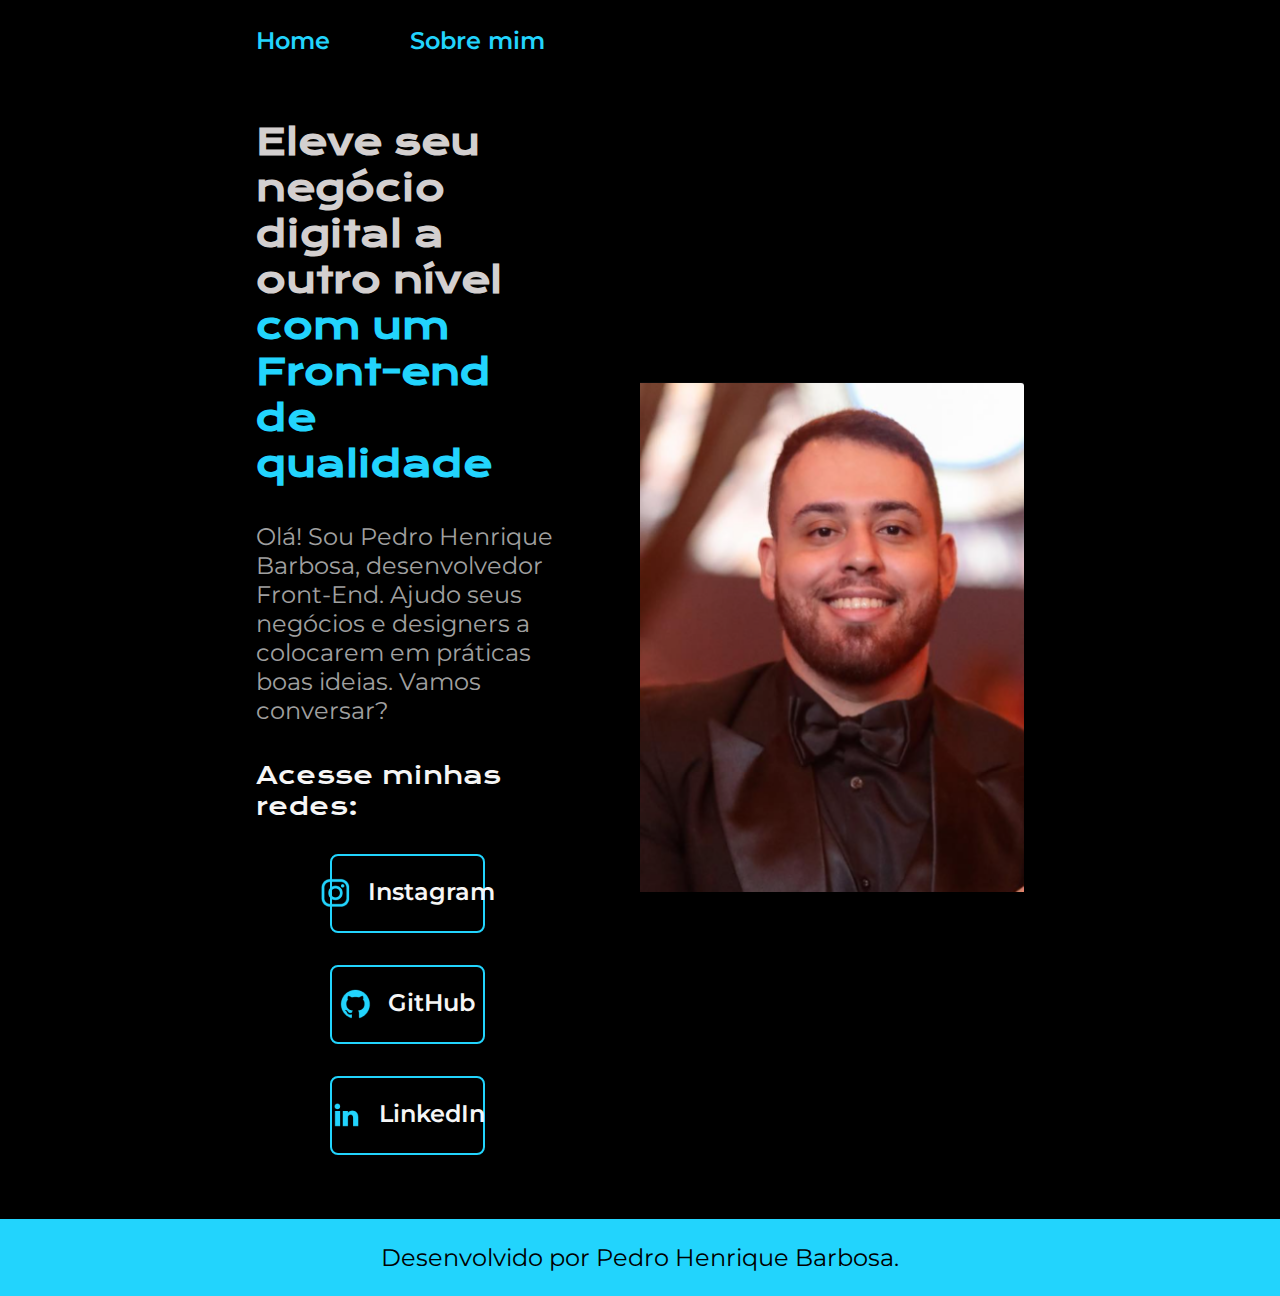
<file: index.html>
<!DOCTYPE html>
<html lang="pt-br">
<head>
    <meta charset="UTF-8">
    <meta http-equiv="X-UA-Compatible" content="IE=edge">
    <meta name="viewport" content="width=device-width, initial-scale=1.0">
    <title>Portfolio</title>
    <link rel="stylesheet" href="/style/style.css">
</head>
<body>
    <header class="cabecalho">
        <nav class="cabecalho__menu">
            <a class="cabecalho__menu__link" href="index.html">Home</a>
            <a class="cabecalho__menu__link" href="about.html">Sobre mim</a>
        </nav>
    </header>
    <main class="apresentacao">
     <section class="apresentacao__conteudo">
        <h1 class="apresentacao__conteudo__titulo">Eleve seu negócio digital a outro nível 
            <strong class="titulo-destaque">com um Front-end de qualidade</strong></h1>
            <p class="apresentacao__conteudo__texto">Olá! Sou Pedro Henrique Barbosa, desenvolvedor Front-End. Ajudo seus
                negócios e designers a colocarem em práticas boas ideias. Vamos conversar?</p>
            <div class="apresentacao__links">
                <h2 class="apresentacao__links__subtitulo">Acesse minhas redes:</h2>
                <a class="apresentacao__links__navegacao" href="https://instagram.com/phbr"> <img src="/assets/instagram.png"> Instagram</a>  
                <a class="apresentacao__links__navegacao" href="https://github.com/peinxd"> <img src="/assets/github.png"> GitHub</a>
                <a class="apresentacao__links__navegacao" href="https://linkedin.com/in/pedro-henrique-barbosa-267640338/"> <img src="/assets/linkedin.png"> LinkedIn</a>
            </div>
        </section>
        <img class="apresentacao__imagem" src="/assets/ph.png" alt="Foto do Pedro Henrique de óculos">
    </main>
    <footer class="rodape">
        <p>Desenvolvido por Pedro Henrique Barbosa.</p>
    </footer>  
</body>
</html>
</file>
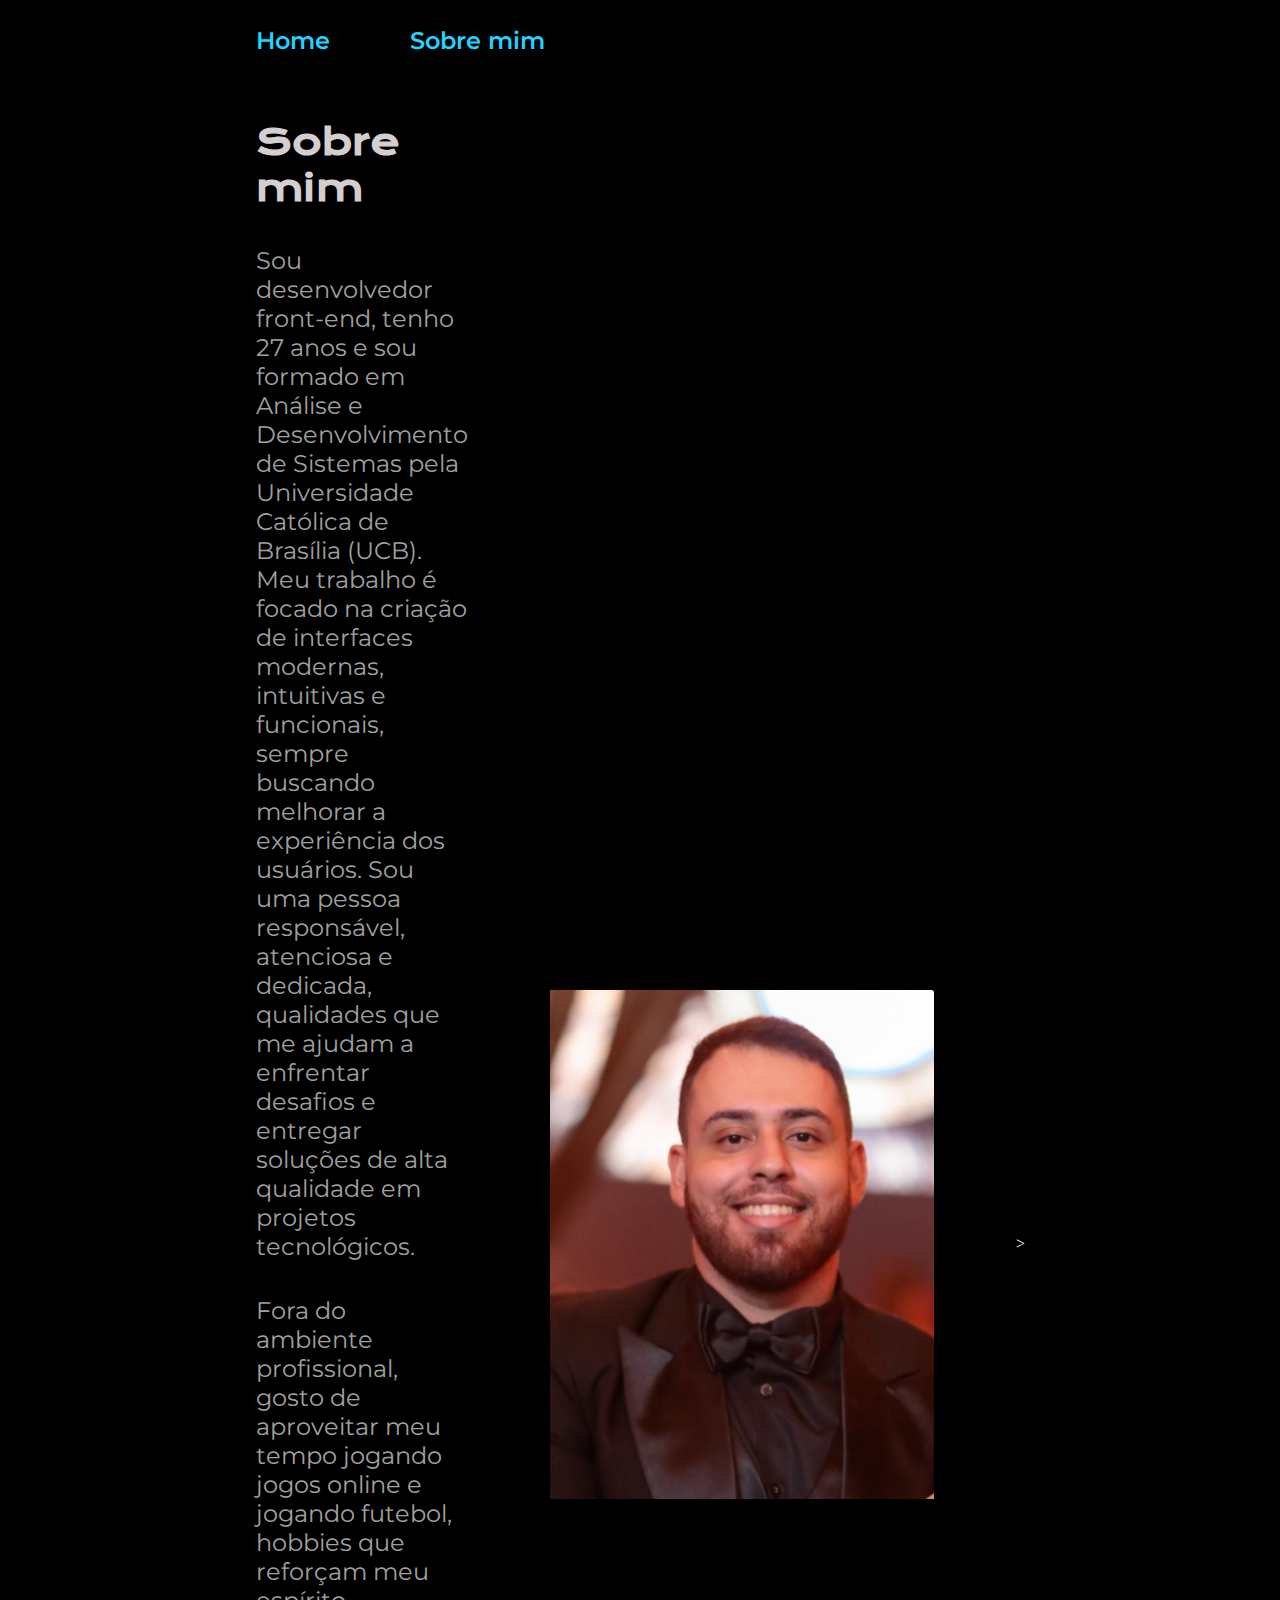
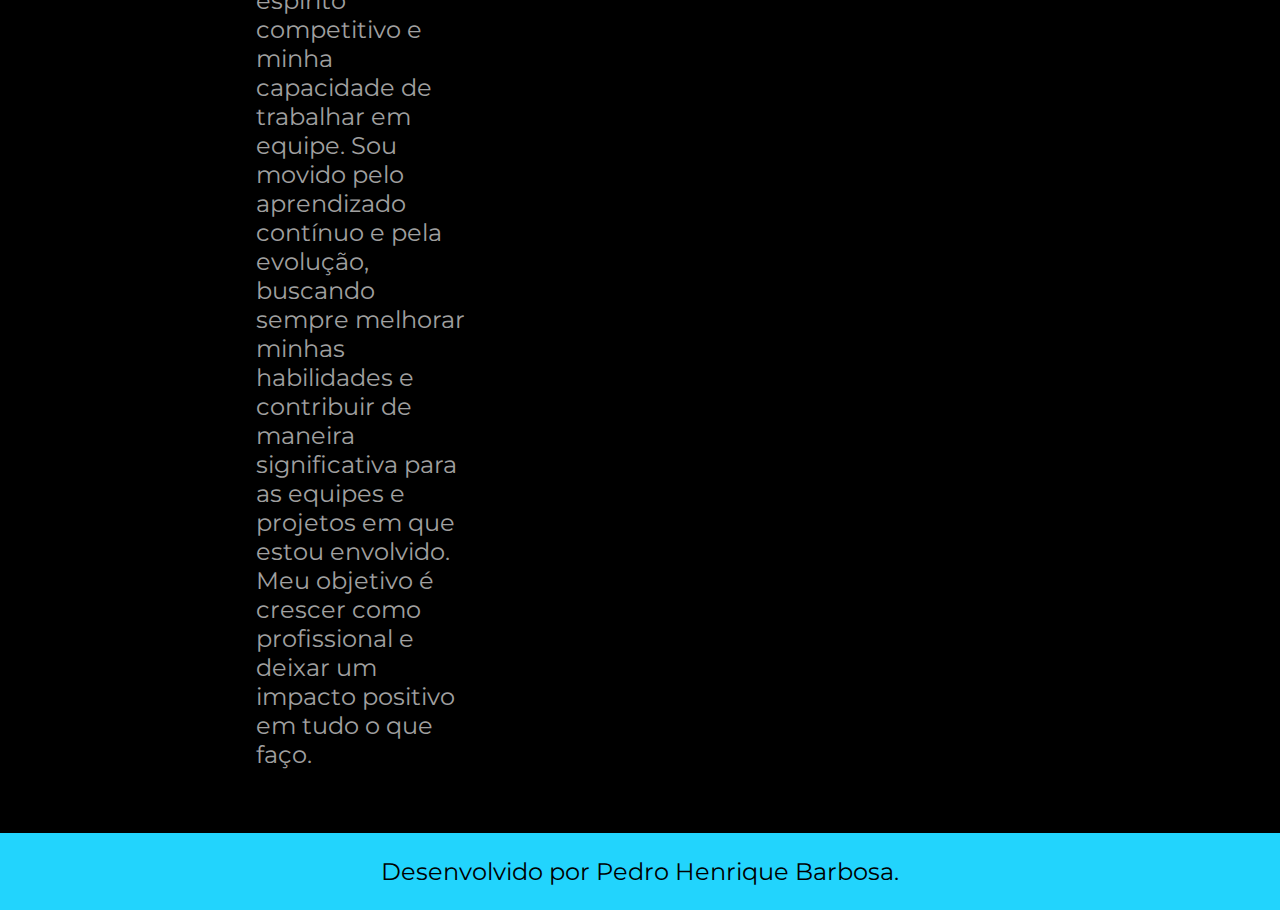
<file: about.html>
<!DOCTYPE html>
<html lang="pt-br">
<head>
    <meta charset="UTF-8">
    <meta http-equiv="X-UA-Compatible" content="IE=edge">
    <meta name="viewport" content="width=device-width, initial-scale=1.0">
    <title>Sobre mim</title>
    <link rel="stylesheet" href="./style/style.css">
</head>
<body>
   <header class="cabecalho">
        <nav class="cabecalho__menu">
        <a class="cabecalho__menu__link" href="index.html">Home</a>
        <a class="cabecalho__menu__link" href="about.html">Sobre mim</a>
        </nav>
    </header>
   <main class="apresentacao">
        <section class="apresentacao__conteudo">
               <h1 class="apresentacao__conteudo__titulo">Sobre mim</h1>
            <p class="apresentacao__conteudo__texto">Sou desenvolvedor front-end, tenho 27 anos e sou formado em Análise e Desenvolvimento de Sistemas pela Universidade Católica de Brasília (UCB). 
                Meu trabalho é focado na criação de interfaces modernas, intuitivas e funcionais, sempre buscando melhorar a experiência dos usuários. 
                Sou uma pessoa responsável, atenciosa e dedicada, qualidades que me ajudam a enfrentar desafios e entregar soluções de alta qualidade em projetos tecnológicos.</p>
            <p class="apresentacao__conteudo__texto">Fora do ambiente profissional, gosto de aproveitar meu tempo jogando jogos online e jogando futebol, hobbies que reforçam meu espírito competitivo e 
                minha capacidade de trabalhar em equipe. Sou movido pelo aprendizado contínuo e pela evolução, buscando sempre melhorar minhas habilidades e contribuir de maneira significativa 
                para as equipes e projetos em que estou envolvido. Meu objetivo é crescer como profissional e deixar um impacto positivo em tudo o que faço.</p>
        </section>
        <img class="apresentacao__imagem" src="/assets/ph.png" alt="Foto do Pedro Henrique de óculos"> >
   </main>
   <footer class="rodape">
        <p>Desenvolvido por Pedro Henrique Barbosa.</p>
    </footer>
</body>
</html>
</file>
<file: style/style.css>
@import url('https://fonts.googleapis.com/css2?family=Krona+One&family=Montserrat:wght@600&display=swap');


:root {
    --cor-primaria: #000000;
    --cor-secundaria: #F6F6F6;
    --cor-terciaria: #22D4FD;
    --cor-horver: #272727;
}

* {
    margin: 0;
    padding: 0;
}

body {
    /* height: 100vh; */
    box-sizing: border-box;
    background-color: var(--cor-primaria);
    color: var(--cor-secundaria);
} 

.cabecalho {
    padding: 2% 0% 0% 20%;
}

.cabecalho__menu {
    display: flex;
    gap: 80px;
}

.cabecalho__menu__link {
    font-family: "Montserrat", sans-serif;
    font-size: 1.5rem;
    font-weight: 600;
    color: var(--cor-terciaria);
    text-decoration: none;
}


.apresentacao {
    padding: 5% 20%;
    display: flex;
    align-items: center;
    justify-content: space-between;
    gap: 82px;
}

.apresentacao__conteudo {
    width: 50%;
    display: flex;
    flex-direction: column;
    gap: 35px;
}

.apresentacao__conteudo__titulo {
    color: rgb(211, 207, 207);
    font-size: 2.25rem;
    font-family: "Krona One", sans-serif;
}    

.titulo-destaque {
    color: var(--cor-terciaria);
}

.apresentacao__conteudo__texto {
    font-size: 1.5rem;
    font-family: "Montserrat", sans-serif;
    color: #a0a0a0;
}

.apresentacao__links {
    display: flex;
    flex-direction: column;
    justify-content: space-between;
    align-items: center;
    gap: 32px;
}

.apresentacao__links__subtitulo {
    font-family: "Krona One", sans-serif;
    font-weight: 400;
    font-size: 1.5rem;
}


.apresentacao__links__navegacao {
    display: flex;
    justify-content: center;
    gap: 16px;
    width: 50%;
    text-align: center;
    border: 2px solid var(--cor-terciaria);
    border-radius: 8px;
    font-size: 1.5rem;
    padding: 21.5px 0;
    text-decoration: none;
    color: var(--cor-secundaria);
    font-family: "Montserrat", sans-serif;
    font-weight: 600;
}

.apresentacao__links__link:hover {
    background-color: var(--cor-horver);
}

.apresentacao__imagem {
    width: 50%;
}

.rodape {
    padding: 24px;
    color: var(--cor-primaria);
    background-color: var(--cor-terciaria);
    text-align: center;
    font-family: "Montserrat", sans-serif;
    font-size: 1.5rem;
    font-weight: 400;
}

@media (max-width: 1200px) {
    .cabecalho {
        padding: 10%;
    }
    
    .cabecalho__menu {
        justify-content: center;
    }
    
    .apresentacao {
        flex-direction: column-reverse;
        padding: 5%;
    }

    .apresentacao__conteudo {
        width: auto;
    }

}
</file>
